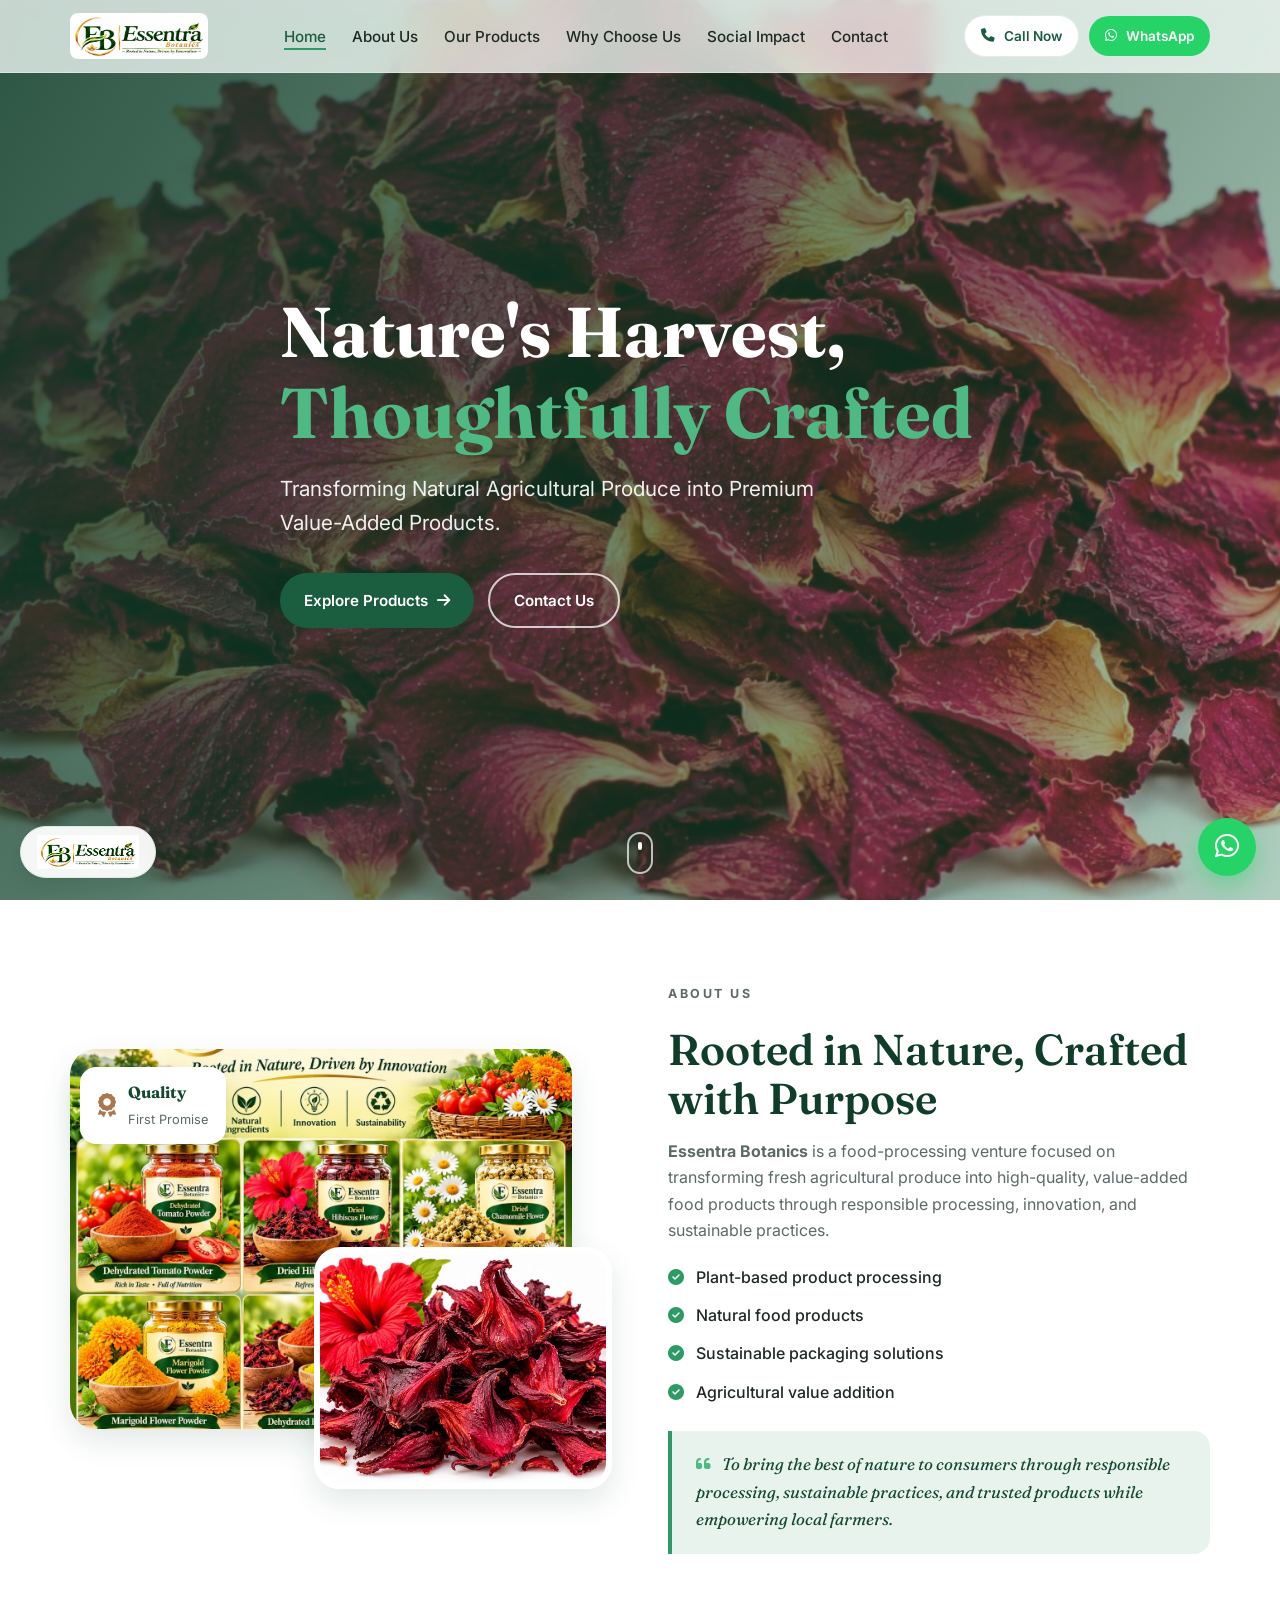
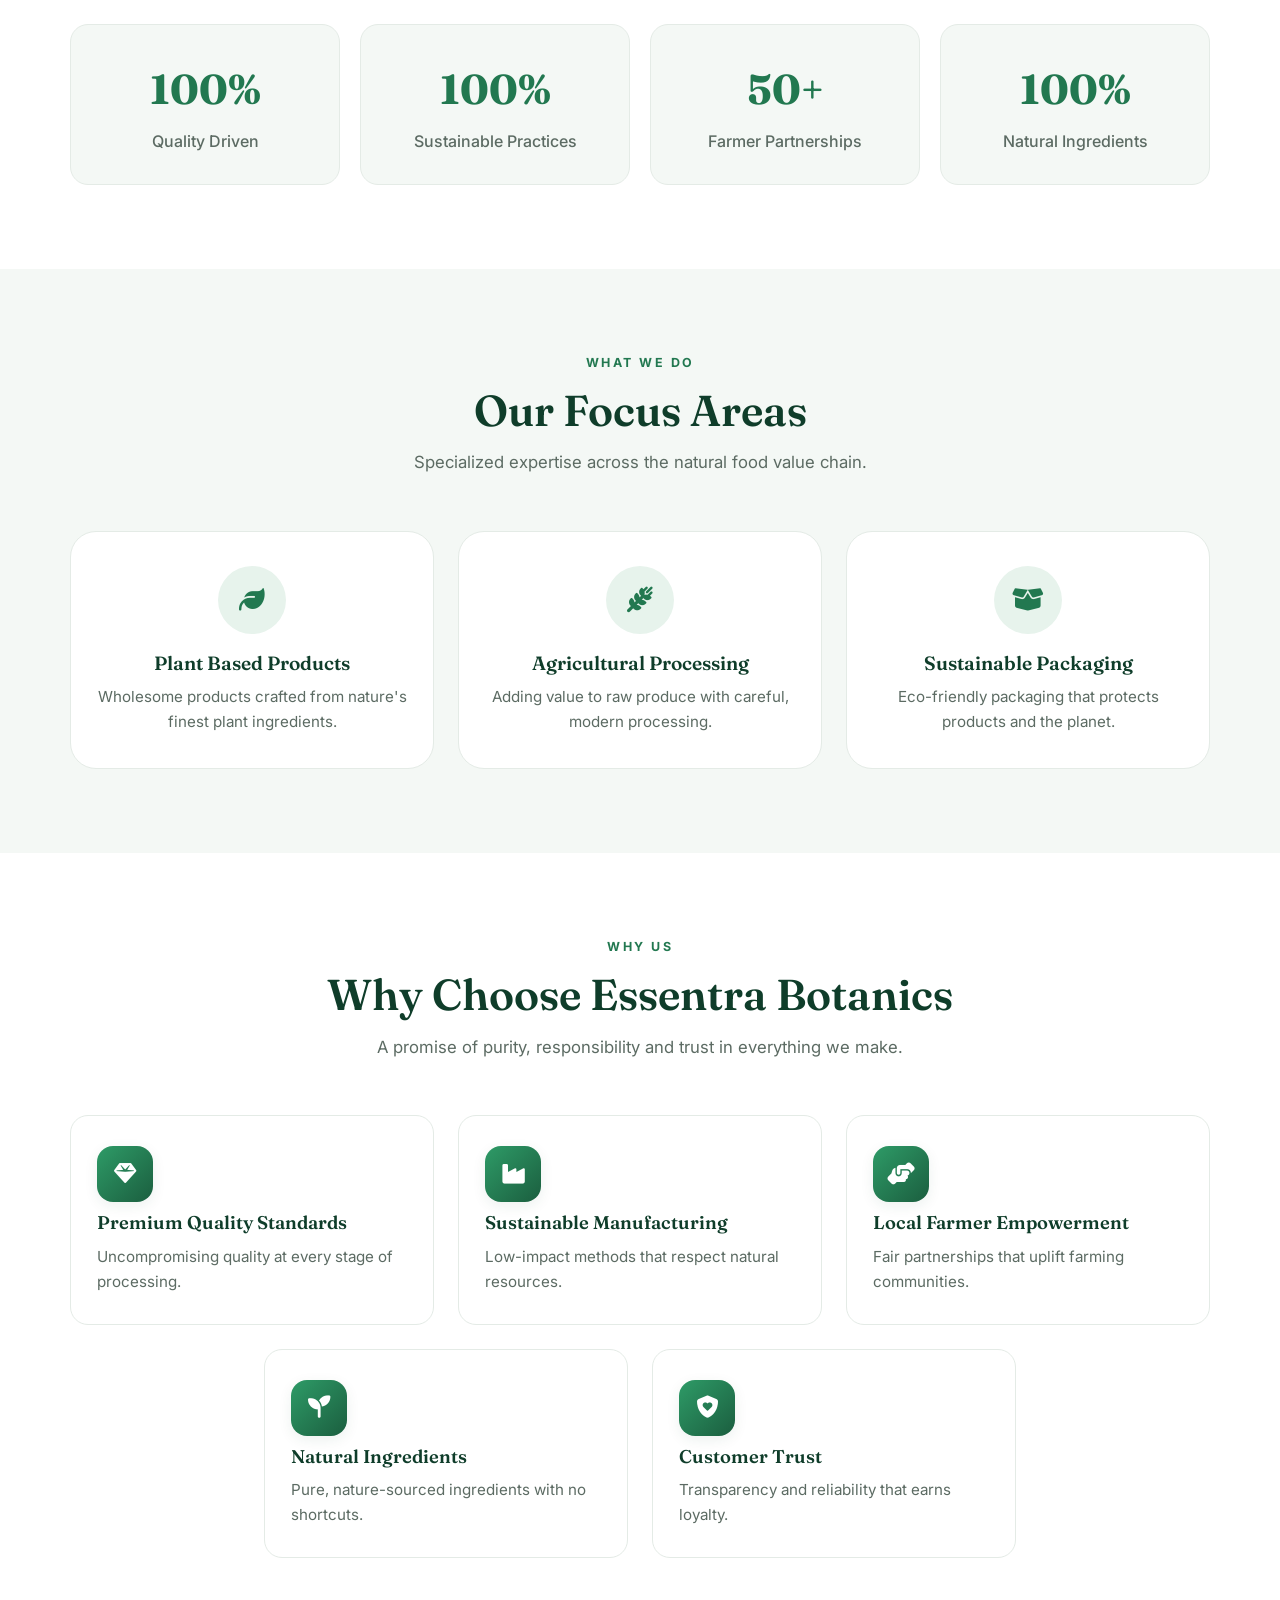
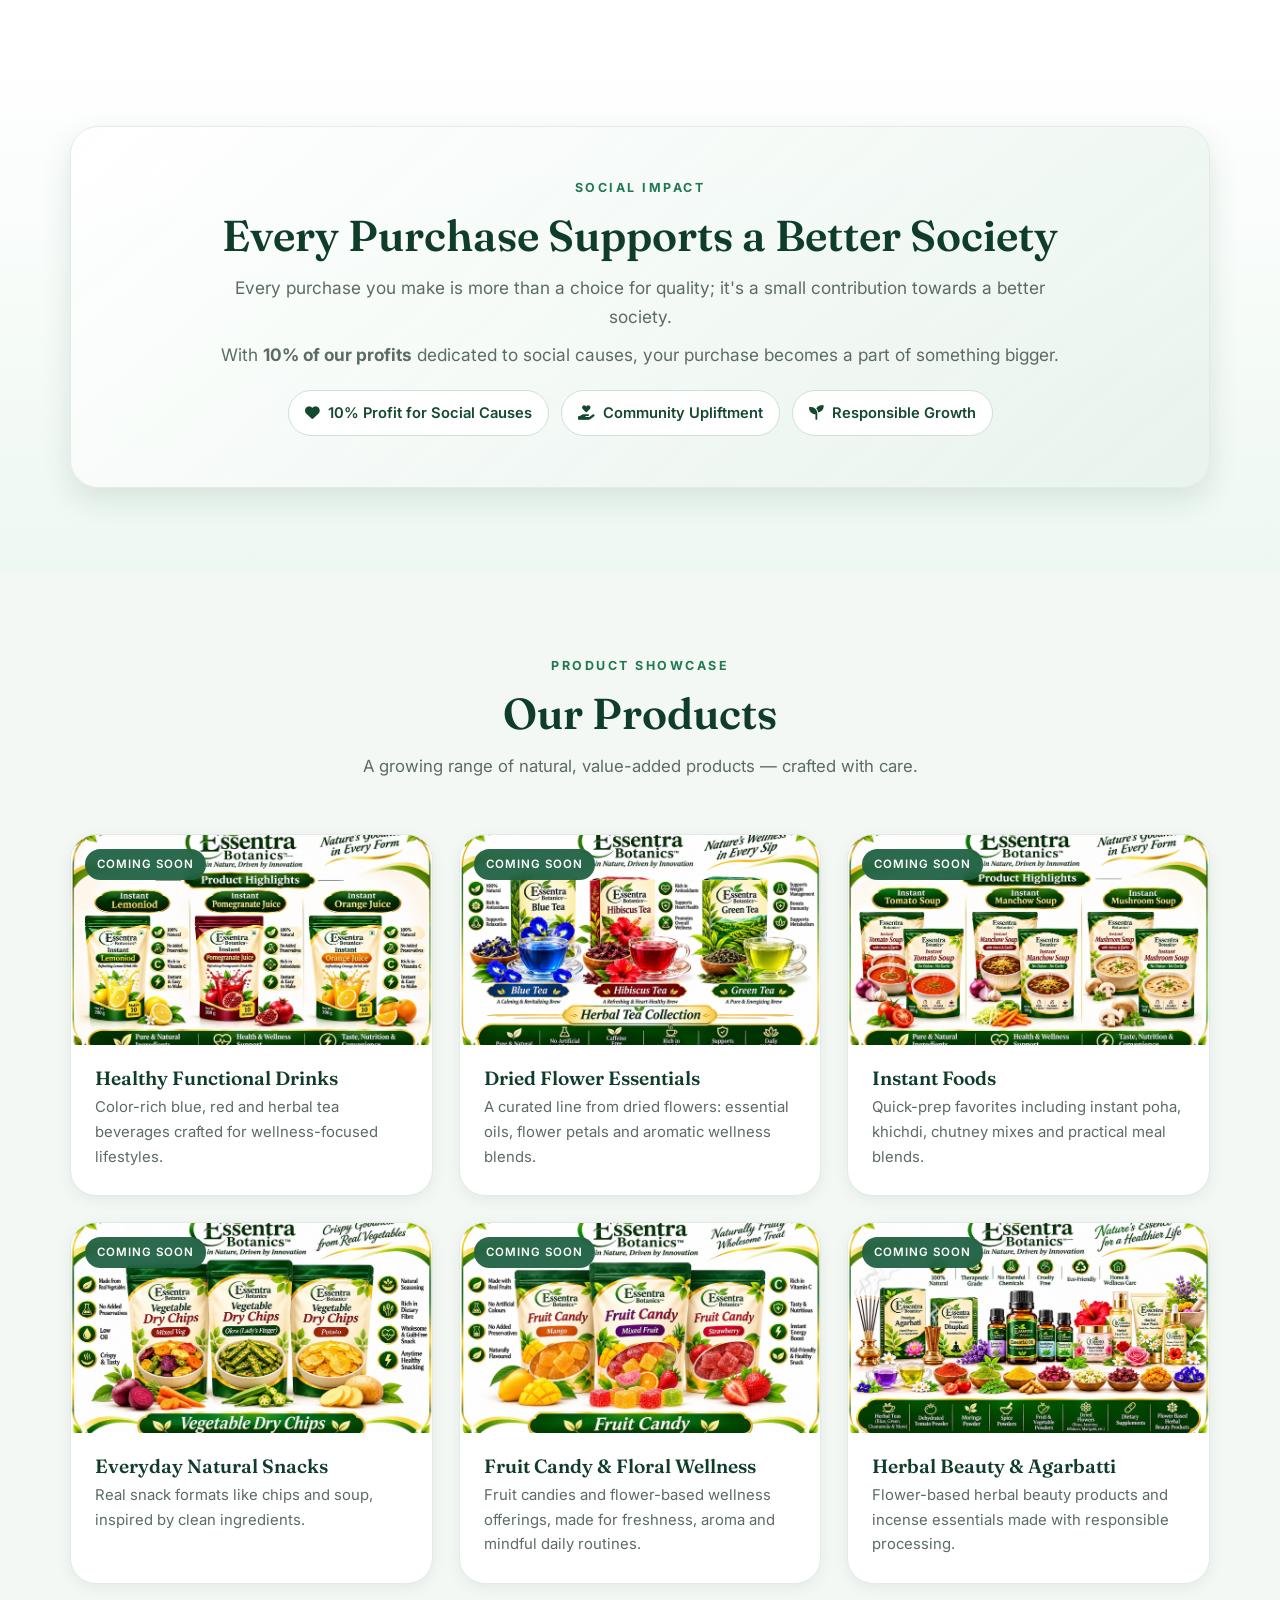
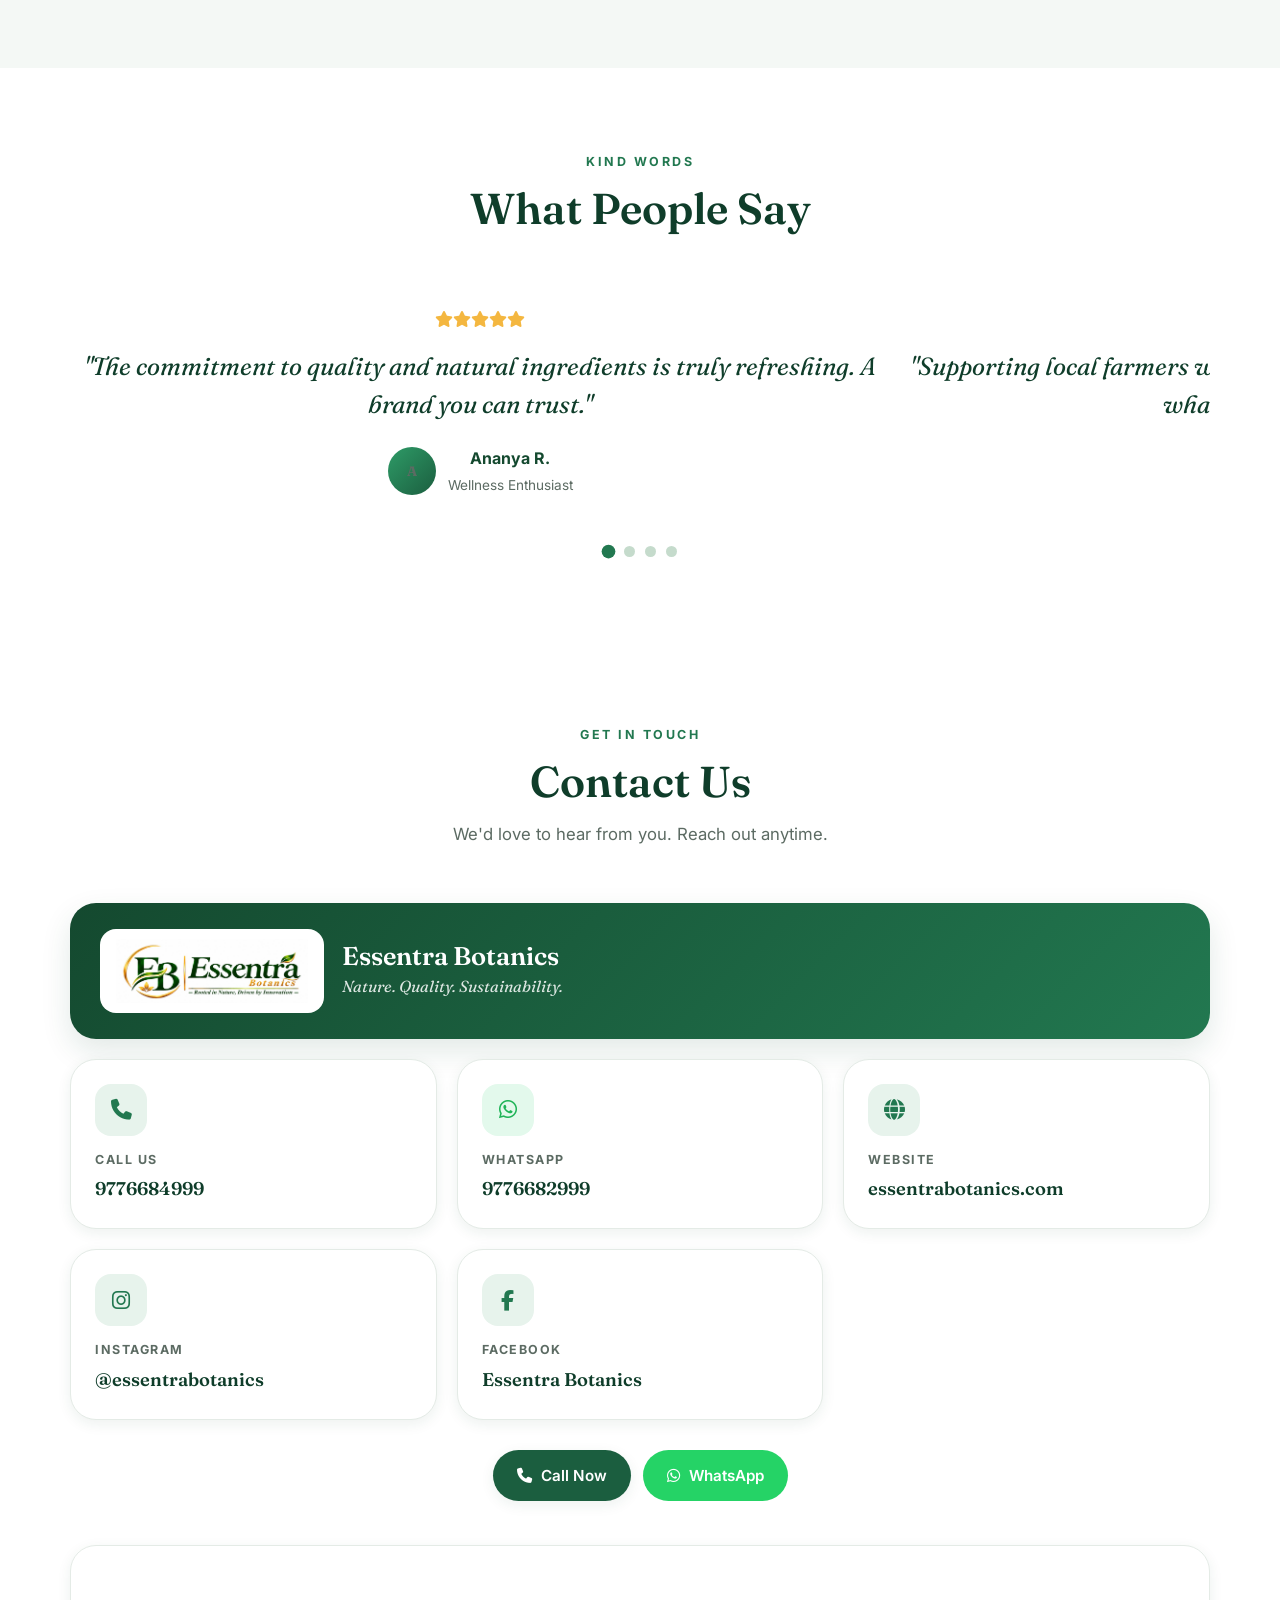
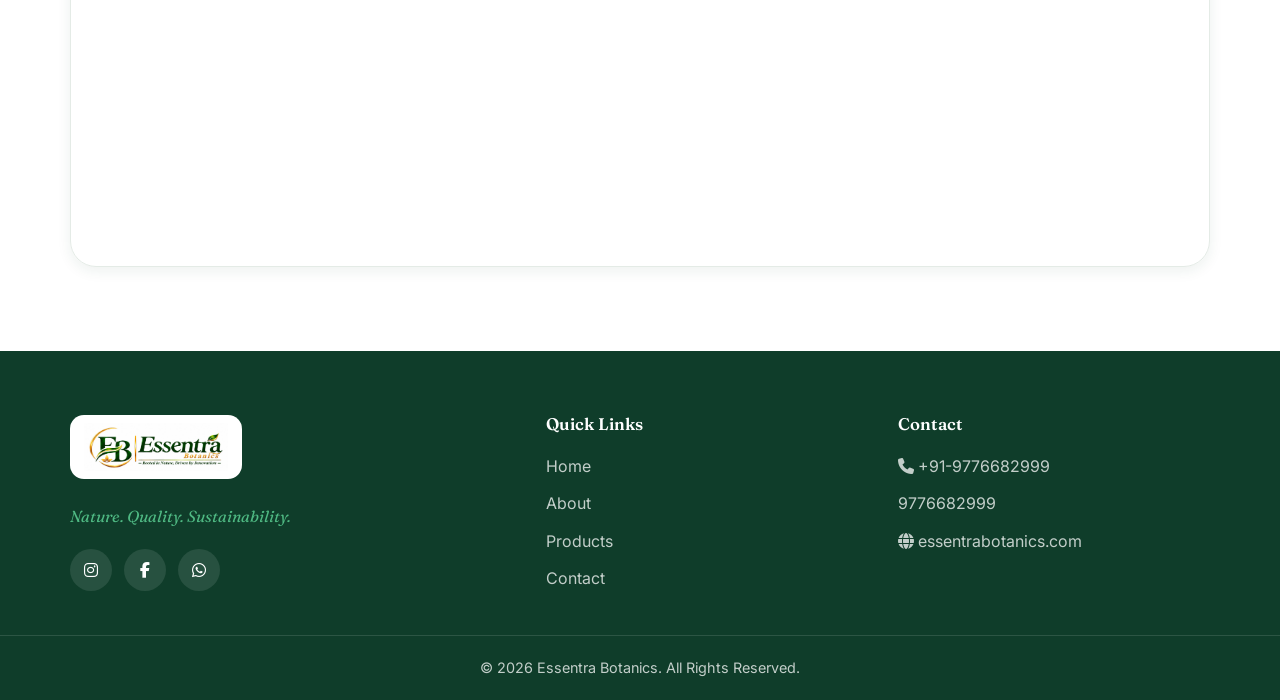
<file: index.html>
<!DOCTYPE html>
<html lang="en">
<head>
  <meta charset="UTF-8" />
  <meta name="viewport" content="width=device-width, initial-scale=1.0" />
  <meta name="theme-color" content="#1b5e3f" />
  <title>Essentra Botanics | Bringing Nature's Goodness to Life</title>
  <meta name="description" content="Essentra Botanics is a food-processing venture transforming fresh agricultural produce into premium, value-added products through responsible processing, innovation and sustainable practices." />
  <meta name="keywords" content="Essentra Botanics, food processing, plant based products, natural food, sustainable packaging, agricultural value addition, local farmers" />
  <meta name="author" content="Essentra Botanics" />
  <link rel="canonical" href="https://essentrabotanics.com/" />
  <link rel="icon" type="image/svg+xml" href="assets/logo/essentra-mark-v2.svg" />
  <link rel="apple-touch-icon" href="assets/logo/logo.png" />

  <!-- Open Graph / Social -->
  <meta property="og:type" content="website" />
  <meta property="og:title" content="Essentra Botanics | Bringing Nature's Goodness to Life" />
  <meta property="og:description" content="Transforming Natural Agricultural Produce into Premium Value-Added Products." />
  <meta property="og:url" content="https://essentrabotanics.com/" />
  <meta name="twitter:card" content="summary_large_image" />

  <!-- Preconnect & Fonts -->
  <link rel="preconnect" href="https://fonts.googleapis.com" />
  <link rel="preconnect" href="https://fonts.gstatic.com" crossorigin />
  <link href="https://fonts.googleapis.com/css2?family=Fraunces:opsz,wght@9..144,400;9..144,600;9..144,700&family=Inter:wght@400;500;600;700&display=swap" rel="stylesheet" />

  <!-- Font Awesome -->
  <link rel="stylesheet" href="https://cdnjs.cloudflare.com/ajax/libs/font-awesome/6.5.1/css/all.min.css" integrity="sha512-DTOQO9RWCH3ppGqcWaEA1BIZOC6xxalwEsw9c2QQeAIftl+Vegovlnee1c9QX4TctnWMn13TZye+giMm8e2LwA==" crossorigin="anonymous" referrerpolicy="no-referrer" />

  <link rel="stylesheet" href="css/styles.css" />

  <!-- Structured Data -->
  <script type="application/ld+json">
  {
    "@context": "https://schema.org",
    "@type": "Organization",
    "name": "Essentra Botanics",
    "url": "https://essentrabotanics.com/",
  "description": "Food-processing venture transforming fresh agricultural produce into premium value-added products.",
    "telephone": "+919776684999",
    "sameAs": [
      "https://www.instagram.com/essentrabotanics",
      "https://www.facebook.com/essentrabotanics"
    ]
  }
  </script>
</head>
<body>
  <!-- Skip link for accessibility -->
  <a href="#main" class="skip-link">Skip to main content</a>

  <!-- ============ STICKY HEADER ============ -->
  <header class="header" id="header">
    <div class="container header__inner">
      <a href="#home" class="brand" aria-label="Essentra Botanics home">
        <img class="brand__logo" src="assets/logo/logo.png" alt="Essentra Botanics" width="381" height="158" />
      </a>

      <nav class="nav" id="nav" aria-label="Primary navigation">
        <button class="nav__close" id="navClose" aria-label="Close menu"><i class="fa-solid fa-xmark"></i></button>
        <ul class="nav__list">
          <li><a href="#home" class="nav__link">Home</a></li>
          <li><a href="#about" class="nav__link">About Us</a></li>
          <li><a href="#products" class="nav__link">Our Products</a></li>
          <li><a href="#why" class="nav__link">Why Choose Us</a></li>
          <li><a href="#impact" class="nav__link">Social Impact</a></li>
          <li><a href="#contact" class="nav__link">Contact</a></li>
        </ul>
      </nav>

      <div class="header__actions">
        <a href="tel:9776684999" class="btn btn--ghost btn--sm" aria-label="Call now">
          <i class="fa-solid fa-phone"></i><span>Call Now</span>
        </a>
        <a href="https://wa.me/919776682999" class="btn btn--whatsapp btn--sm" target="_blank" rel="noopener" aria-label="WhatsApp us">
          <i class="fa-brands fa-whatsapp"></i><span>WhatsApp</span>
        </a>
        <button class="nav__toggle" id="navToggle" aria-label="Open menu" aria-expanded="false" aria-controls="nav">
          <span></span><span></span><span></span>
        </button>
      </div>
    </div>
  </header>
  <div class="nav__overlay" id="navOverlay" hidden></div>

  <main id="main">
    <!-- ============ HERO ============ -->
    <section class="hero" id="home">
      <div class="hero__bg" aria-hidden="true"></div>
      <div class="hero__overlay" aria-hidden="true"></div>
      <div class="container hero__content">
  <h1 class="hero__title reveal">Nature's Harvest,<br /><span class="text-accent">Thoughtfully Crafted</span></h1>
        <p class="hero__subtitle reveal">Transforming Natural Agricultural Produce into Premium Value-Added Products.</p>
        <div class="hero__cta reveal">
          <a href="#products" class="btn btn--primary">Explore Products <i class="fa-solid fa-arrow-right"></i></a>
          <a href="#contact" class="btn btn--outline-light">Contact Us</a>
        </div>
      </div>
      <a href="#about" class="hero__scroll" aria-label="Scroll to about section">
        <span class="mouse"><span></span></span>
      </a>
    </section>

    <!-- ============ ABOUT ============ -->
    <section class="section about" id="about">
      <div class="container about__grid">
        <div class="about__media reveal">
          <div class="about__img about__img--main"></div>
          <div class="about__img about__img--accent"></div>
          <div class="about__badge">
            <i class="fa-solid fa-award"></i>
            <div><strong>Quality</strong><span>First Promise</span></div>
          </div>
        </div>
        <div class="about__content reveal">
          <p class="eyebrow">About Us</p>
          <h2 class="section__title">Rooted in Nature, Crafted with Purpose</h2>
          <p><strong>Essentra Botanics</strong> is a food-processing venture focused on transforming fresh agricultural produce into high-quality, value-added food products through responsible processing, innovation, and sustainable practices.</p>
          <ul class="about__list">
            <li><i class="fa-solid fa-circle-check"></i> Plant-based product processing</li>
            <li><i class="fa-solid fa-circle-check"></i> Natural food products</li>
            <li><i class="fa-solid fa-circle-check"></i> Sustainable packaging solutions</li>
            <li><i class="fa-solid fa-circle-check"></i> Agricultural value addition</li>
          </ul>
          <blockquote class="about__vision">
            <i class="fa-solid fa-quote-left"></i>
            To bring the best of nature to consumers through responsible processing, sustainable practices, and trusted products while empowering local farmers.
          </blockquote>
        </div>
      </div>

      <!-- Counters -->
      <div class="container counters">
        <div class="counter reveal">
          <span class="counter__num" data-target="100" data-suffix="%">0</span>
          <p>Quality Driven</p>
        </div>
        <div class="counter reveal">
          <span class="counter__num" data-target="100" data-suffix="%">0</span>
          <p>Sustainable Practices</p>
        </div>
        <div class="counter reveal">
          <span class="counter__num" data-target="50" data-suffix="+">0</span>
          <p>Farmer Partnerships</p>
        </div>
        <div class="counter reveal">
          <span class="counter__num" data-target="100" data-suffix="%">0</span>
          <p>Natural Ingredients</p>
        </div>
      </div>
    </section>

    <!-- ============ FOCUS AREAS ============ -->
    <section class="section focus" id="focus">
      <div class="container">
        <div class="section__head reveal">
          <p class="eyebrow">What We Do</p>
          <h2 class="section__title">Our Focus Areas</h2>
          <p class="section__lead">Specialized expertise across the natural food value chain.</p>
        </div>
        <div class="focus__grid">
          <article class="card focus__card reveal">
            <span class="card__icon"><i class="fa-solid fa-leaf"></i></span>
            <h3>Plant Based Products</h3>
            <p>Wholesome products crafted from nature's finest plant ingredients.</p>
          </article>
          <article class="card focus__card reveal">
            <span class="card__icon"><i class="fa-solid fa-wheat-awn"></i></span>
            <h3>Agricultural Processing</h3>
            <p>Adding value to raw produce with careful, modern processing.</p>
          </article>
          <article class="card focus__card reveal">
            <span class="card__icon"><i class="fa-solid fa-box-open"></i></span>
            <h3>Sustainable Packaging</h3>
            <p>Eco-friendly packaging that protects products and the planet.</p>
          </article>
        </div>
      </div>
    </section>

    <!-- ============ WHY CHOOSE US ============ -->
    <section class="section why" id="why">
      <div class="container">
        <div class="section__head reveal">
          <p class="eyebrow">Why Us</p>
          <h2 class="section__title">Why Choose Essentra Botanics</h2>
          <p class="section__lead">A promise of purity, responsibility and trust in everything we make.</p>
        </div>
        <div class="why__grid">
          <div class="feature reveal">
            <span class="feature__icon"><i class="fa-solid fa-gem"></i></span>
            <h3>Premium Quality Standards</h3>
            <p>Uncompromising quality at every stage of processing.</p>
          </div>
          <div class="feature reveal">
            <span class="feature__icon"><i class="fa-solid fa-industry"></i></span>
            <h3>Sustainable Manufacturing</h3>
            <p>Low-impact methods that respect natural resources.</p>
          </div>
          <div class="feature reveal">
            <span class="feature__icon"><i class="fa-solid fa-handshake-angle"></i></span>
            <h3>Local Farmer Empowerment</h3>
            <p>Fair partnerships that uplift farming communities.</p>
          </div>
          <div class="feature reveal">
            <span class="feature__icon"><i class="fa-solid fa-seedling"></i></span>
            <h3>Natural Ingredients</h3>
            <p>Pure, nature-sourced ingredients with no shortcuts.</p>
          </div>
          <div class="feature reveal">
            <span class="feature__icon"><i class="fa-solid fa-shield-heart"></i></span>
            <h3>Customer Trust</h3>
            <p>Transparency and reliability that earns loyalty.</p>
          </div>
        </div>
      </div>
    </section>

    <!-- ============ SOCIAL IMPACT ============ -->
    <section class="section impact" id="impact">
      <div class="container">
        <div class="impact__wrap reveal">
          <p class="eyebrow">Social Impact</p>
          <h2 class="section__title">Every Purchase Supports a Better Society</h2>
          <p class="impact__lead">Every purchase you make is more than a choice for quality; it's a small contribution towards a better society.</p>
          <p class="impact__lead">With <strong>10% of our profits</strong> dedicated to social causes, your purchase becomes a part of something bigger.</p>
          <div class="impact__chips" aria-label="Social impact highlights">
            <span><i class="fa-solid fa-heart"></i> 10% Profit for Social Causes</span>
            <span><i class="fa-solid fa-hand-holding-heart"></i> Community Upliftment</span>
            <span><i class="fa-solid fa-seedling"></i> Responsible Growth</span>
          </div>
        </div>
      </div>
    </section>

    <!-- ============ PRODUCTS ============ -->
    <section class="section products" id="products">
      <div class="container">
        <div class="section__head reveal">
          <p class="eyebrow">Product Showcase</p>
          <h2 class="section__title">Our Products</h2>
          <p class="section__lead">A growing range of natural, value-added products — crafted with care.</p>
        </div>
        <div class="products__grid" id="productsGrid">
          <!-- cards injected / static -->
          <article class="product-card reveal">
            <div class="product-card__img" data-img="herbs"><span class="badge">Coming Soon</span></div>
            <div class="product-card__body">
              <h3>Natural Herbal Blends</h3>
              <p>Aromatic, pure herbal blends for everyday wellness.</p>
            </div>
          </article>
          <article class="product-card reveal">
            <div class="product-card__img" data-img="oils"><span class="badge">Coming Soon</span></div>
            <div class="product-card__body">
              <h3>Cold-Pressed Oils</h3>
              <p>Nutrient-rich oils pressed to preserve natural goodness.</p>
            </div>
          </article>
          <article class="product-card reveal">
            <div class="product-card__img" data-img="grains"><span class="badge">Coming Soon</span></div>
            <div class="product-card__body">
              <h3>Processed Grains</h3>
              <p>Wholesome grains cleaned and packed with care.</p>
            </div>
          </article>
          <article class="product-card reveal">
            <div class="product-card__img" data-img="spices"><span class="badge">Coming Soon</span></div>
            <div class="product-card__body">
              <h3>Ground Spices</h3>
              <p>Freshly milled spices bursting with flavour.</p>
            </div>
          </article>
          <article class="product-card reveal">
            <div class="product-card__img" data-img="snacks"><span class="badge">Coming Soon</span></div>
            <div class="product-card__body">
              <h3>Plant-Based Snacks</h3>
              <p>Guilt-free snacking made from natural ingredients.</p>
            </div>
          </article>
          <article class="product-card reveal">
            <div class="product-card__img" data-img="honey"><span class="badge">Coming Soon</span></div>
            <div class="product-card__body">
              <h3>Natural Sweeteners</h3>
              <p>Pure, unrefined sweetness straight from nature.</p>
            </div>
          </article>
        </div>
      </div>
    </section>

    <!-- ============ TESTIMONIALS ============ -->
    <section class="section testimonials" id="testimonials">
      <div class="container">
        <div class="section__head reveal">
          <p class="eyebrow">Kind Words</p>
          <h2 class="section__title">What People Say</h2>
        </div>
        <div class="testimonials__viewport reveal">
          <div class="testimonials__track" id="testimonialTrack">
            <figure class="testimonial">
              <div class="testimonial__stars"><i class="fa-solid fa-star"></i><i class="fa-solid fa-star"></i><i class="fa-solid fa-star"></i><i class="fa-solid fa-star"></i><i class="fa-solid fa-star"></i></div>
              <blockquote>"The commitment to quality and natural ingredients is truly refreshing. A brand you can trust."</blockquote>
              <figcaption><span class="testimonial__avatar">A</span><div><strong>Ananya R.</strong><span>Wellness Enthusiast</span></div></figcaption>
            </figure>
            <figure class="testimonial">
              <div class="testimonial__stars"><i class="fa-solid fa-star"></i><i class="fa-solid fa-star"></i><i class="fa-solid fa-star"></i><i class="fa-solid fa-star"></i><i class="fa-solid fa-star"></i></div>
              <blockquote>"Supporting local farmers while delivering premium products — exactly what the industry needs."</blockquote>
              <figcaption><span class="testimonial__avatar">V</span><div><strong>Vikram S.</strong><span>Retail Partner</span></div></figcaption>
            </figure>
            <figure class="testimonial">
              <div class="testimonial__stars"><i class="fa-solid fa-star"></i><i class="fa-solid fa-star"></i><i class="fa-solid fa-star"></i><i class="fa-solid fa-star"></i><i class="fa-solid fa-star"></i></div>
              <blockquote>"Sustainable, ethical and genuinely high quality. Essentra Botanics sets a new standard."</blockquote>
              <figcaption><span class="testimonial__avatar">M</span><div><strong>Meera K.</strong><span>Nutritionist</span></div></figcaption>
            </figure>
            <figure class="testimonial">
              <div class="testimonial__stars"><i class="fa-solid fa-star"></i><i class="fa-solid fa-star"></i><i class="fa-solid fa-star"></i><i class="fa-solid fa-star"></i><i class="fa-solid fa-star"></i></div>
              <blockquote>"Impressed by their transparent processing and eco-friendly packaging. Highly recommended."</blockquote>
              <figcaption><span class="testimonial__avatar">R</span><div><strong>Rohan D.</strong><span>Conscious Consumer</span></div></figcaption>
            </figure>
          </div>
        </div>
        <div class="testimonials__dots" id="testimonialDots" role="tablist" aria-label="Testimonial navigation"></div>
      </div>
    </section>

    <!-- ============ CONTACT ============ -->
    <section class="section contact" id="contact">
      <div class="container">
        <div class="section__head reveal">
          <p class="eyebrow">Get in Touch</p>
          <h2 class="section__title">Contact Us</h2>
          <p class="section__lead">We'd love to hear from you. Reach out anytime.</p>
        </div>
        <div class="contact__grid">
          <div class="contact__brand reveal">
            <span class="contact__brand-logo"><img src="assets/logo/logo.png" alt="Essentra Botanics logo" width="381" height="158" loading="lazy" /></span>
            <div>
              <h3>Essentra Botanics</h3>
              <p>Nature. Quality. Sustainability.</p>
            </div>
          </div>

          <a class="contact__tile reveal" href="tel:+91-9776682999">
            <span class="contact__tile-ico"><i class="fa-solid fa-phone"></i></span>
            <span class="contact__tile-label">Call Us</span>
            <span class="contact__tile-value">+91-9776682999</span>
          </a>
          <a class="contact__tile contact__tile--wa reveal" href="https://wa.me/919776684999" target="_blank" rel="noopener">
            <span class="contact__tile-ico"><i class="fa-brands fa-whatsapp"></i></span>
            <span class="contact__tile-label">WhatsApp</span>
            <span class="contact__tile-value">9776684999</span>
          </a>
          <a class="contact__tile reveal" href="https://www.essentrabotanics.com/" target="_blank" rel="noopener">
            <span class="contact__tile-ico"><i class="fa-solid fa-globe"></i></span>
            <span class="contact__tile-label">Website</span>
            <span class="contact__tile-value">essentrabotanics.com</span>
          </a>
          <a class="contact__tile reveal" href="https://www.instagram.com/essentrabotanics" target="_blank" rel="noopener">
            <span class="contact__tile-ico"><i class="fa-brands fa-instagram"></i></span>
            <span class="contact__tile-label">Instagram</span>
            <span class="contact__tile-value">@essentrabotanics</span>
          </a>
          <a class="contact__tile reveal" href="https://www.facebook.com/essentrabotanics" target="_blank" rel="noopener">
            <span class="contact__tile-ico"><i class="fa-brands fa-facebook-f"></i></span>
            <span class="contact__tile-label">Facebook</span>
            <span class="contact__tile-value">Essentra Botanics</span>
          </a>
        </div>

        <div class="contact__actions reveal">
          <a href="tel:9776684999" class="btn btn--primary"><i class="fa-solid fa-phone"></i> Call Now</a>
          <a href="https://wa.me/919776682999" class="btn btn--whatsapp" target="_blank" rel="noopener"><i class="fa-brands fa-whatsapp"></i> WhatsApp</a>
        </div>

        <div class="contact__map reveal">
          <iframe
            title="Essentra Botanics location map"
            src="https://www.google.com/maps?q=India&output=embed"
            width="100%" height="320" style="border:0;" allowfullscreen="" loading="lazy"
            referrerpolicy="no-referrer-when-downgrade"></iframe>
        </div>
      </div>
    </section>
  </main>

  <!-- ============ FOOTER ============ -->
  <footer class="footer">
    <div class="container footer__grid">
      <div class="footer__col">
        <a href="#home" class="brand brand--light footer__logo" aria-label="Essentra Botanics home">
          <img class="brand__logo" src="assets/logo/logo.png" alt="Essentra Botanics" width="381" height="158" loading="lazy" />
        </a>
        <p class="footer__tag">Nature. Quality. Sustainability.</p>
        <div class="footer__social">
          <a href="https://www.instagram.com/essentrabotanics" target="_blank" rel="noopener" aria-label="Instagram"><i class="fa-brands fa-instagram"></i></a>
          <a href="https://www.facebook.com/essentrabotanics" target="_blank" rel="noopener" aria-label="Facebook"><i class="fa-brands fa-facebook-f"></i></a>
          <a href="https://wa.me/919776682999" target="_blank" rel="noopener" aria-label="WhatsApp"><i class="fa-brands fa-whatsapp"></i></a>
        </div>
      </div>
      <div class="footer__col">
        <h4>Quick Links</h4>
        <ul>
          <li><a href="#home">Home</a></li>
          <li><a href="#about">About</a></li>
          <li><a href="#products">Products</a></li>
          <li><a href="#contact">Contact</a></li>
        </ul>
      </div>
      <div class="footer__col">
        <h4>Contact</h4>
        <ul>
          <li><a href="tel:+91-9776682999"><i class="fa-solid fa-phone"></i> +91-9776682999</a></li>
          <li><a href="https://wa.me/919776684999" target="_blank" rel="noopener"><i class="fa-brands fa-whatsapp"></i> 9776684999</a></li>
          <li><a href="https://www.essentrabotanics.com/" target="_blank" rel="noopener"><i class="fa-solid fa-globe"></i> essentrabotanics.com</a></li>
        </ul>
      </div>
    </div>
    <div class="footer__bottom">
      <div class="container">
        <p>© 2026 Essentra Botanics. All Rights Reserved.</p>
      </div>
    </div>
  </footer>

  <!-- Floating buttons -->
  <a href="#home" class="corner-logo" aria-label="Essentra Botanics home">
    <img class="corner-logo__img" src="assets/logo/logo.png" alt="Essentra Botanics" width="381" height="158" />
  </a>
  <a href="https://wa.me/919776682999" class="float-wa" target="_blank" rel="noopener" aria-label="Chat on WhatsApp">
    <i class="fa-brands fa-whatsapp"></i>
  </a>
  <button class="scroll-top" id="scrollTop" aria-label="Scroll to top">
    <i class="fa-solid fa-arrow-up"></i>
  </button>

  <script src="js/content.js"></script>
  <script src="js/script.js" defer></script>
</body>
</html>
</file>
<file: css/styles.css>
/* =========================================================
   Essentra Botanics — Stylesheet
   Nature-inspired, mobile-first, responsive
   ========================================================= */

/* ---------- Design Tokens ---------- */
:root {
  --green-900: #0f3d2a;
  --green-800: #14492f;
  --green-700: #1b5e3f;
  --green-600: #227850;
  --green-500: #2e9b67;
  --green-400: #4fb983;
  --sage: #8bb79a;
  --mint: #e7f3ec;
  --cream: #f7f4ec;
  --earth: #a9784f;
  --earth-light: #c99b6e;
  --ink: #1f2a24;
  --muted: #5c6b63;
  --line: #e4ebe6;
  --white: #ffffff;
  --bg-soft: #f4f8f5;

  --radius: 18px;
  --radius-lg: 26px;
  --shadow-sm: 0 4px 14px rgba(20, 73, 47, 0.08);
  --shadow-md: 0 12px 30px rgba(20, 73, 47, 0.12);
  --shadow-lg: 0 24px 55px rgba(15, 61, 42, 0.18);

  --font-head: "Fraunces", Georgia, serif;
  --font-body: "Inter", system-ui, -apple-system, sans-serif;

  --maxw: 1180px;
  --ease: cubic-bezier(0.22, 1, 0.36, 1);
}

/* ---------- Reset ---------- */
*, *::before, *::after { box-sizing: border-box; margin: 0; padding: 0; }
html { scroll-behavior: smooth; scroll-padding-top: 86px; -webkit-text-size-adjust: 100%; }
body {
  font-family: var(--font-body);
  color: var(--ink);
  background: var(--white);
  line-height: 1.65;
  overflow-x: hidden;
}
img { max-width: 100%; display: block; }
a { color: inherit; text-decoration: none; }
ul { list-style: none; }
button { font-family: inherit; cursor: pointer; border: none; background: none; }
input, textarea { font-family: inherit; font-size: 1rem; }

h1, h2, h3, h4 { font-family: var(--font-head); font-weight: 600; line-height: 1.15; color: var(--green-900); }

.skip-link {
  position: absolute; left: -999px; top: 0; z-index: 2000;
  background: var(--green-700); color: #fff; padding: 10px 16px; border-radius: 0 0 10px 0;
}
.skip-link:focus { left: 0; }

/* ---------- Layout helpers ---------- */
.container { width: 100%; max-width: var(--maxw); margin: 0 auto; padding: 0 20px; }
.section { padding: 84px 0; }
.text-accent { color: var(--green-400); }

.eyebrow {
  text-transform: uppercase; letter-spacing: 2.5px; font-size: 0.78rem; font-weight: 700;
  color: var(--green-600); margin-bottom: 12px;
}
.section__head { text-align: center; max-width: 680px; margin: 0 auto 54px; }
.section__title { font-size: clamp(1.8rem, 4vw, 2.7rem); margin-bottom: 14px; }
.section__lead { color: var(--muted); font-size: 1.05rem; }

/* ---------- Buttons ---------- */
.btn {
  display: inline-flex; align-items: center; justify-content: center; gap: 9px;
  font-weight: 600; font-size: 0.95rem; padding: 13px 24px; border-radius: 50px;
  transition: transform .3s var(--ease), box-shadow .3s var(--ease), background .3s, color .3s;
  white-space: nowrap;
}
.btn--sm { padding: 9px 16px; font-size: 0.85rem; }
.btn--block { width: 100%; }
.btn--primary { background: var(--green-700); color: #fff; box-shadow: var(--shadow-sm); }
.btn--primary:hover { background: var(--green-800); transform: translateY(-3px); box-shadow: var(--shadow-md); }
.btn--outline-light { border: 2px solid rgba(255,255,255,.75); color: #fff; }
.btn--outline-light:hover { background: #fff; color: var(--green-800); transform: translateY(-3px); }
.btn--ghost { color: var(--green-700); border: 1.5px solid var(--line); background: #fff; }
.btn--ghost:hover { border-color: var(--green-500); color: var(--green-600); }
.btn--whatsapp { background: #25d366; color: #fff; }
.btn--whatsapp:hover { background: #1fb457; transform: translateY(-3px); box-shadow: var(--shadow-md); }

/* ---------- Header ---------- */
.header {
  position: fixed; top: 0; left: 0; width: 100%; z-index: 1000;
  background: rgba(255,255,255,0.75);
  backdrop-filter: saturate(180%) blur(14px);
  -webkit-backdrop-filter: saturate(180%) blur(14px);
  border-bottom: 1px solid rgba(228,235,230,.7);
  transition: box-shadow .3s, background .3s;
}
.header.scrolled { box-shadow: var(--shadow-sm); background: rgba(255,255,255,0.92); }
.header__inner { display: flex; align-items: center; justify-content: space-between; height: 72px; gap: 20px; }

.brand { display: inline-flex; align-items: center; gap: 10px; font-family: var(--font-head); font-weight: 700; font-size: 1.25rem; color: var(--green-800); flex-shrink: 0; }
.brand__icon {
  display: grid; place-items: center; width: 38px; height: 38px; border-radius: 12px;
  background: linear-gradient(135deg, var(--green-500), var(--green-700)); color: #fff; font-size: 1rem;
}
.brand__logo { height: 46px; width: auto; flex-shrink: 0; border-radius: 8px; }
.footer__logo { display: inline-block; background: #fff; padding: 8px 14px; border-radius: 14px; }
.footer__logo .brand__logo { height: 48px; border-radius: 0; }
.brand__text { white-space: nowrap; }
.brand__text span { color: var(--green-500); }
.brand--light, .brand--light .brand__text { color: #fff; }
.brand--light .brand__text span { color: var(--green-400); }

.nav__list { display: flex; align-items: center; gap: 2px; flex-wrap: nowrap; }
.nav__link {
  position: relative; padding: 8px 12px; font-weight: 500; font-size: 0.95rem; color: var(--ink);
  border-radius: 8px; transition: color .25s; white-space: nowrap;
}
.nav__link::after {
  content: ""; position: absolute; left: 12px; right: 12px; bottom: 4px; height: 2px;
  background: var(--green-500); transform: scaleX(0); transform-origin: left; transition: transform .3s var(--ease);
}
.nav__link:hover, .nav__link.active { color: var(--green-700); }
.nav__link:hover::after, .nav__link.active::after { transform: scaleX(1); }
.nav__close { display: none; }

.header__actions { display: flex; align-items: center; gap: 10px; flex-shrink: 0; }

.nav__toggle { display: none; flex-direction: column; gap: 5px; padding: 8px; }
.nav__toggle span { width: 24px; height: 2px; background: var(--green-800); border-radius: 2px; transition: transform .3s, opacity .3s; }

.nav__overlay { position: fixed; inset: 0; background: rgba(15,61,42,.45); z-index: 998; }

/* ---------- Hero ---------- */
.hero { position: relative; min-height: 100vh; display: flex; align-items: center; color: #fff; overflow: hidden; }
.hero__bg {
  position: absolute; inset: 0;
  background: url("../assets/images/about/hero-bg.jfif") center/cover no-repeat;
  transform: scale(1.1); animation: slowZoom 18s ease-in-out infinite alternate;
}
@keyframes slowZoom { to { transform: scale(1.0); } }
.hero__overlay {
  position: absolute; inset: 0;
  background: linear-gradient(120deg, rgba(15,61,42,.88), rgba(20,73,47,.6) 55%, rgba(34,120,80,.35));
}
.hero__content { position: relative; z-index: 2; max-width: 760px; padding-top: 80px; padding-bottom: 60px; }
.hero__eyebrow { display: inline-flex; align-items: center; gap: 8px; background: rgba(255,255,255,.14); border: 1px solid rgba(255,255,255,.25); padding: 7px 16px; border-radius: 50px; font-size: .82rem; letter-spacing: 1px; margin-bottom: 20px; backdrop-filter: blur(6px); }
.hero__title { color: #fff; font-size: clamp(2.4rem, 6vw, 4.4rem); font-weight: 700; margin-bottom: 18px; }
.hero__subtitle { font-size: clamp(1rem, 2.3vw, 1.3rem); max-width: 560px; color: rgba(255,255,255,.92); margin-bottom: 32px; }
.hero__cta { display: flex; flex-wrap: wrap; gap: 14px; }

.hero__scroll { position: absolute; bottom: 26px; left: 50%; transform: translateX(-50%); z-index: 2; }
.mouse { display: block; width: 26px; height: 42px; border: 2px solid rgba(255,255,255,.7); border-radius: 16px; position: relative; }
.mouse span { position: absolute; top: 8px; left: 50%; width: 4px; height: 8px; background: #fff; border-radius: 4px; transform: translateX(-50%); animation: scrollDot 1.6s infinite; }
@keyframes scrollDot { 0%{opacity:0;transform:translate(-50%,0)} 40%{opacity:1} 80%{opacity:0;transform:translate(-50%,14px)} 100%{opacity:0} }

/* ---------- About ---------- */
.about__grid { display: grid; grid-template-columns: 1fr 1fr; gap: 56px; align-items: center; }
.about__media { position: relative; min-height: 440px; }
.about__img { position: absolute; border-radius: var(--radius-lg); background-size: cover; background-position: center; box-shadow: var(--shadow-md); }
.about__img--main { inset: 0 40px 60px 0; background-image: url("../assets/images/about/about-main.jfif"); }
.about__img--accent { width: 55%; height: 55%; right: 0; bottom: 0; background-image: url("../assets/images/about/about-accent.jfif"); border: 6px solid #fff; }
.about__badge {
  position: absolute; top: 18px; left: 10px; z-index: 3; display: flex; align-items: center; gap: 12px;
  background: #fff; padding: 12px 18px; border-radius: 16px; box-shadow: var(--shadow-md);
}
.about__badge i { color: var(--earth); font-size: 1.5rem; }
.about__badge strong { display: block; color: var(--green-800); font-family: var(--font-head); }
.about__badge span { font-size: .8rem; color: var(--muted); }

.about__content > p { color: var(--muted); margin-bottom: 20px; }
.about__list { display: grid; gap: 12px; margin-bottom: 26px; }
.about__list li { display: flex; align-items: center; gap: 12px; font-weight: 500; }
.about__list i { color: var(--green-500); }
.about__vision {
  position: relative; background: var(--mint); border-left: 4px solid var(--green-500);
  padding: 20px 22px 20px 24px; border-radius: 0 16px 16px 0; font-family: var(--font-head);
  font-style: italic; color: var(--green-800); font-size: 1.05rem;
}
.about__vision i { color: var(--green-400); margin-right: 8px; }

/* Counters */
.counters { display: grid; grid-template-columns: repeat(4,1fr); gap: 20px; margin-top: 70px; }
.counter { text-align: center; padding: 30px 16px; background: var(--bg-soft); border: 1px solid var(--line); border-radius: var(--radius); transition: transform .3s var(--ease), box-shadow .3s; }
.counter:hover { transform: translateY(-6px); box-shadow: var(--shadow-md); }
.counter__num { font-family: var(--font-head); font-size: 2.6rem; font-weight: 700; color: var(--green-600); display: block; }
.counter p { color: var(--muted); font-weight: 500; margin-top: 4px; }

/* ---------- Focus / Cards ---------- */
.focus { background: var(--bg-soft); }
.focus__grid { display: grid; grid-template-columns: repeat(3,1fr); gap: 24px; }
.card {
  background: #fff; border: 1px solid var(--line); border-radius: var(--radius-lg); padding: 34px 26px; text-align: center;
  transition: transform .35s var(--ease), box-shadow .35s, border-color .35s; position: relative; overflow: hidden;
}
.card::before { content: ""; position: absolute; inset: 0; background: linear-gradient(160deg, var(--green-700), var(--green-500)); opacity: 0; transition: opacity .35s; z-index: 0; }
.card > * { position: relative; z-index: 1; transition: color .35s; }
.card:hover { transform: translateY(-10px); box-shadow: var(--shadow-lg); border-color: transparent; }
.card:hover::before { opacity: 1; }
.card:hover h3, .card:hover p { color: #fff; }
.card__icon { display: inline-grid; place-items: center; width: 68px; height: 68px; border-radius: 50%; background: var(--mint); color: var(--green-600); font-size: 1.6rem; margin-bottom: 18px; transition: background .35s, color .35s; }
.card:hover .card__icon { background: rgba(255,255,255,.2); color: #fff; }
.card h3 { font-size: 1.2rem; margin-bottom: 10px; }
.card p { color: var(--muted); font-size: .95rem; }

/* ---------- Why / Features ---------- */
.why__grid { display: flex; flex-wrap: wrap; justify-content: center; gap: 24px; }
.why__grid > .feature { flex: 0 1 calc((100% - 48px) / 3); }
.feature {
  background: #fff; border: 1px solid var(--line); border-radius: var(--radius); padding: 30px 26px;
  transition: transform .35s var(--ease), box-shadow .35s; display: flex; flex-direction: column; gap: 10px;
}
.feature:hover { transform: translateY(-8px); box-shadow: var(--shadow-md); }
.feature__icon { width: 56px; height: 56px; border-radius: 16px; display: grid; place-items: center; font-size: 1.4rem; color: #fff; background: linear-gradient(135deg, var(--green-500), var(--green-700)); box-shadow: var(--shadow-sm); }
.feature h3 { font-size: 1.15rem; }
.feature p { color: var(--muted); font-size: .95rem; }

/* ---------- Sustainability ---------- */
.sustainability { background: linear-gradient(180deg, var(--mint), #fff); }
.sustainability__grid { display: grid; grid-template-columns: repeat(4,1fr); gap: 24px; }
.info-card {
  position: relative; background: #fff; border-radius: var(--radius-lg); padding: 38px 24px 28px; overflow: hidden;
  box-shadow: var(--shadow-sm); transition: transform .35s var(--ease), box-shadow .35s; border: 1px solid var(--line);
}
.info-card:hover { transform: translateY(-8px); box-shadow: var(--shadow-lg); }
.info-card__num { position: absolute; top: 10px; right: 18px; font-family: var(--font-head); font-size: 3rem; font-weight: 700; color: var(--mint); z-index: 0; }
.info-card__icon { display: inline-grid; place-items: center; width: 56px; height: 56px; border-radius: 14px; background: var(--green-700); color: #fff; font-size: 1.4rem; margin-bottom: 16px; position: relative; }
.info-card h3 { font-size: 1.12rem; margin-bottom: 8px; position: relative; }
.info-card p { color: var(--muted); font-size: .93rem; position: relative; }

/* ---------- Farmers ---------- */
.farmers__grid { display: grid; grid-template-columns: 1fr 1.05fr; gap: 56px; align-items: center; }
.farmers__media {
  min-height: 460px; border-radius: var(--radius-lg); box-shadow: var(--shadow-md);
  background: url("https://images.unsplash.com/photo-1625246333195-78d9c38ad449?auto=format&fit=crop&w=900&q=80") center/cover no-repeat;
}
.farmers__points { display: grid; grid-template-columns: 1fr 1fr; gap: 22px; margin-top: 26px; }
.farmers__point { display: flex; gap: 14px; }
.farmers__point i { flex-shrink: 0; width: 46px; height: 46px; border-radius: 12px; display: grid; place-items: center; background: var(--mint); color: var(--green-600); font-size: 1.2rem; }
.farmers__point h3 { font-size: 1.05rem; margin-bottom: 2px; }
.farmers__point p { color: var(--muted); font-size: .9rem; }
.farmers__content > p { color: var(--muted); margin-top: 8px; }

/* ---------- Products ---------- */
.products { background: var(--bg-soft); }
.products__grid { display: grid; grid-template-columns: repeat(3,1fr); gap: 26px; }
.product-card {
  background: #fff; border-radius: var(--radius-lg); overflow: hidden; border: 1px solid var(--line);
  box-shadow: var(--shadow-sm); transition: transform .35s var(--ease), box-shadow .35s;
}
.product-card:hover { transform: translateY(-8px); box-shadow: var(--shadow-lg); }
.product-card__img { position: relative; height: 210px; background-size: cover; background-position: center; }
.badge { position: absolute; top: 14px; left: 14px; background: rgba(27,94,63,.92); color: #fff; font-size: .72rem; font-weight: 600; text-transform: uppercase; letter-spacing: 1px; padding: 6px 12px; border-radius: 50px; backdrop-filter: blur(4px); }
.product-card__body { padding: 22px 24px 26px; }
.product-card__body h3 { font-size: 1.2rem; margin-bottom: 6px; }
.product-card__body p { color: var(--muted); font-size: .93rem; }

/* ---------- Testimonials ---------- */
.testimonials__viewport { overflow: hidden; }
.testimonials__track { display: flex; transition: transform .6s var(--ease); }
.testimonial {
  flex: 0 0 100%; max-width: 820px; margin: 0 auto; text-align: center; padding: 18px 10px;
}
.testimonial__stars { color: #f4b740; margin-bottom: 16px; }
.testimonial blockquote { font-family: var(--font-head); font-size: clamp(1.15rem, 2.6vw, 1.55rem); font-style: italic; color: var(--green-900); line-height: 1.5; margin-bottom: 22px; }
.testimonial figcaption { display: inline-flex; align-items: center; gap: 12px; }
.testimonial__avatar { width: 48px; height: 48px; border-radius: 50%; display: grid; place-items: center; background: linear-gradient(135deg, var(--green-500), var(--green-700)); color: #fff; font-family: var(--font-head); font-weight: 700; font-size: 1.2rem; }
.testimonial figcaption strong { display: block; color: var(--green-800); }
.testimonial figcaption span { font-size: .85rem; color: var(--muted); }
.testimonials__dots { display: flex; justify-content: center; gap: 10px; margin-top: 30px; }
.testimonials__dots button { width: 11px; height: 11px; border-radius: 50%; background: var(--sage); opacity: .5; transition: opacity .3s, transform .3s, background .3s; }
.testimonials__dots button.active { opacity: 1; background: var(--green-600); transform: scale(1.25); }

/* ---------- Contact ---------- */
.contact__grid { display: grid; grid-template-columns: repeat(3, 1fr); gap: 20px; }
.contact__brand {
  grid-column: 1 / -1;
  display: flex; align-items: center; gap: 18px;
  padding: 26px 30px; border-radius: var(--radius-lg);
  background: linear-gradient(135deg, var(--green-800), var(--green-600));
  color: #fff; box-shadow: var(--shadow-md);
}
.contact__brand .contact__brand-logo { flex-shrink: 0; background: #fff; border-radius: 16px; padding: 10px 16px; display: grid; place-items: center; }
.contact__brand .contact__brand-logo img { height: 64px; width: auto; }
.contact__brand h3 { color: #fff; font-size: 1.6rem; margin-bottom: 2px; }
.contact__brand p { color: rgba(255,255,255,.85); font-family: var(--font-head); font-style: italic; }
.contact__tile {
  display: flex; flex-direction: column; align-items: flex-start; gap: 4px;
  padding: 24px; background: #fff; border: 1px solid var(--line); border-radius: var(--radius-lg);
  box-shadow: var(--shadow-sm); min-width: 0;
  transition: transform .35s var(--ease), box-shadow .35s, border-color .35s;
}
.contact__tile:hover { transform: translateY(-6px); box-shadow: var(--shadow-lg); border-color: var(--green-400); }
.contact__tile-ico {
  width: 52px; height: 52px; border-radius: 16px; display: grid; place-items: center;
  background: var(--mint); color: var(--green-600); font-size: 1.3rem; margin-bottom: 10px;
}
.contact__tile--wa .contact__tile-ico { background: #e3f9ec; color: #1fb457; }
.contact__tile-label { font-size: .78rem; font-weight: 700; letter-spacing: 1.5px; text-transform: uppercase; color: var(--muted); }
.contact__tile-value { font-family: var(--font-head); font-size: 1.15rem; font-weight: 600; color: var(--green-900); overflow-wrap: anywhere; }
.contact__actions { display: flex; flex-wrap: wrap; justify-content: center; gap: 12px; margin-top: 30px; }
.contact__map { margin-top: 44px; border-radius: var(--radius-lg); overflow: hidden; box-shadow: var(--shadow-sm); border: 1px solid var(--line); }
.contact__map iframe { display: block; filter: grayscale(.2); }

/* ---------- Social Impact ---------- */
.impact { background: linear-gradient(180deg, #ffffff, #eef8f2); }
.impact__wrap {
  border: 1px solid var(--line);
  border-radius: 28px;
  padding: clamp(28px, 4vw, 52px);
  background: linear-gradient(140deg, rgba(255,255,255,.92), rgba(231,243,236,.85));
  box-shadow: var(--shadow-md);
  text-align: center;
}
.impact__lead { color: var(--muted); font-size: 1.08rem; max-width: 850px; margin: 0 auto 10px; }
.impact__chips { display: flex; flex-wrap: wrap; gap: 12px; justify-content: center; margin-top: 20px; }
.impact__chips span {
  display: inline-flex; align-items: center; gap: 8px;
  border: 1px solid #cce2d3; background: #fff; color: var(--green-800);
  border-radius: 999px; padding: 10px 16px; font-weight: 600; font-size: .92rem;
}

/* ---------- Footer ---------- */
.footer { background: var(--green-900); color: rgba(255,255,255,.75); padding-top: 64px; }
.footer__grid { display: grid; grid-template-columns: 1.4fr 1fr 1fr; gap: 40px; padding-bottom: 44px; }
.footer__tag { font-family: var(--font-head); font-style: italic; color: var(--green-400); margin: 16px 0 20px; }
.footer__col h4 { color: #fff; font-size: 1.05rem; margin-bottom: 18px; }
.footer__col ul { display: grid; gap: 11px; }
.footer__col a { color: rgba(255,255,255,.75); transition: color .25s, padding-left .25s; }
.footer__col a:hover { color: var(--green-400); padding-left: 4px; }
.footer__social { display: flex; gap: 12px; }
.footer__social a { width: 42px; height: 42px; border-radius: 50%; display: grid; place-items: center; background: rgba(255,255,255,.1); color: #fff; transition: background .3s, transform .3s; }
.footer__social a:hover { background: var(--green-500); transform: translateY(-4px); }
.footer__bottom { border-top: 1px solid rgba(255,255,255,.12); padding: 20px 0; text-align: center; font-size: .9rem; }

/* ---------- Floating buttons ---------- */
.float-wa {
  position: fixed; bottom: 24px; right: 24px; z-index: 900; width: 58px; height: 58px; border-radius: 50%;
  display: grid; place-items: center; background: #25d366; color: #fff; font-size: 1.7rem;
  box-shadow: 0 10px 25px rgba(37,211,102,.45); animation: pulse 2.4s infinite;
}
.float-wa:hover { transform: scale(1.08); }
@keyframes pulse { 0%{box-shadow:0 0 0 0 rgba(37,211,102,.5)} 70%{box-shadow:0 0 0 18px rgba(37,211,102,0)} 100%{box-shadow:0 0 0 0 rgba(37,211,102,0)} }

.scroll-top {
  position: fixed; bottom: 92px; right: 27px; z-index: 900; width: 48px; height: 48px; border-radius: 50%;
  display: grid; place-items: center; background: var(--green-700); color: #fff; font-size: 1.1rem;
  box-shadow: var(--shadow-md); opacity: 0; visibility: hidden; transform: translateY(14px); transition: all .35s var(--ease);
}
.scroll-top.show { opacity: 1; visibility: visible; transform: translateY(0); }
.scroll-top:hover { background: var(--green-800); }

.corner-logo {
  position: fixed;
  left: 20px;
  bottom: 22px;
  z-index: 900;
  display: inline-flex;
  align-items: center;
  gap: 8px;
  padding: 8px 16px;
  border-radius: 999px;
  background: rgba(255, 255, 255, 0.94);
  border: 1px solid #dce9e1;
  box-shadow: 0 8px 20px rgba(15, 61, 42, 0.16);
  backdrop-filter: blur(7px);
}
.corner-logo__img { height: 34px; width: auto; flex-shrink: 0; display: block; }

/* ---------- Reveal animation ---------- */
.reveal { opacity: 0; transform: translateY(32px); transition: opacity .7s var(--ease), transform .7s var(--ease); }
.reveal.in { opacity: 1; transform: none; }

/* ---------- Responsive ---------- */
@media (max-width: 1100px) {
  .nav__list { gap: 0; }
  .nav__link { padding: 8px 9px; font-size: 0.9rem; }
}

@media (max-width: 992px) {
  .focus__grid, .sustainability__grid { grid-template-columns: repeat(2,1fr); }
  .why__grid > .feature { flex-basis: calc((100% - 24px) / 2); }
  .products__grid { grid-template-columns: repeat(2,1fr); }
  .counters { grid-template-columns: repeat(2,1fr); }
  .about__grid, .farmers__grid { grid-template-columns: 1fr; }
  .about__media { min-height: 360px; margin-bottom: 20px; }
  .farmers__media { min-height: 320px; order: -1; }
  
  .contact__grid { grid-template-columns: repeat(2, 1fr); }
}

@media (max-width: 1024px) {
  /* Mobile nav (switch before items wrap) */
  .nav {
    position: fixed; top: 0; right: 0; height: 100vh; width: min(82%, 320px); z-index: 999;
    background: #fff; box-shadow: -12px 0 40px rgba(0,0,0,.15); padding: 80px 26px 30px;
    transform: translateX(100%); transition: transform .4s var(--ease); overflow-y: auto;
  }
  .nav.open { transform: translateX(0); }
  .nav__list { flex-direction: column; align-items: stretch; gap: 4px; flex-wrap: wrap; }
  .nav__link { padding: 13px 10px; font-size: 1.05rem; border-bottom: 1px solid var(--line); border-radius: 0; }
  .nav__link::after { display: none; }
  .nav__close { display: grid; place-items: center; position: absolute; top: 20px; right: 20px; width: 40px; height: 40px; border-radius: 10px; background: var(--mint); color: var(--green-700); font-size: 1.2rem; }
  .nav__toggle { display: flex; }
}

@media (max-width: 768px) {
  .header__actions .btn span { display: none; }
  .header__actions .btn { padding: 10px; width: 40px; height: 40px; }
  .brand__logo { height: 38px; }
  .section { padding: 64px 0; }
}

@media (max-width: 560px) {
  .focus__grid, .sustainability__grid, .why__grid, .products__grid, .counters, .farmers__points { grid-template-columns: 1fr; }
  .hero__cta .btn { flex: 1; }
  .why__grid > .feature { flex-basis: 100%; }
  .corner-logo { padding: 6px 12px; left: 12px; bottom: 16px; }
  .corner-logo__img { height: 28px; }
  .contact__grid { grid-template-columns: 1fr; }
  .contact__brand { padding: 20px; flex-direction: column; align-items: flex-start; }
  .footer__grid { grid-template-columns: 1fr; gap: 30px; text-align: left; }
}

/* ---------- Reduced motion ---------- */
@media (prefers-reduced-motion: reduce) {
  *, *::before, *::after { animation-duration: .001ms !important; animation-iteration-count: 1 !important; transition-duration: .001ms !important; scroll-behavior: auto !important; }
  .reveal { opacity: 1; transform: none; }
}
</file>
